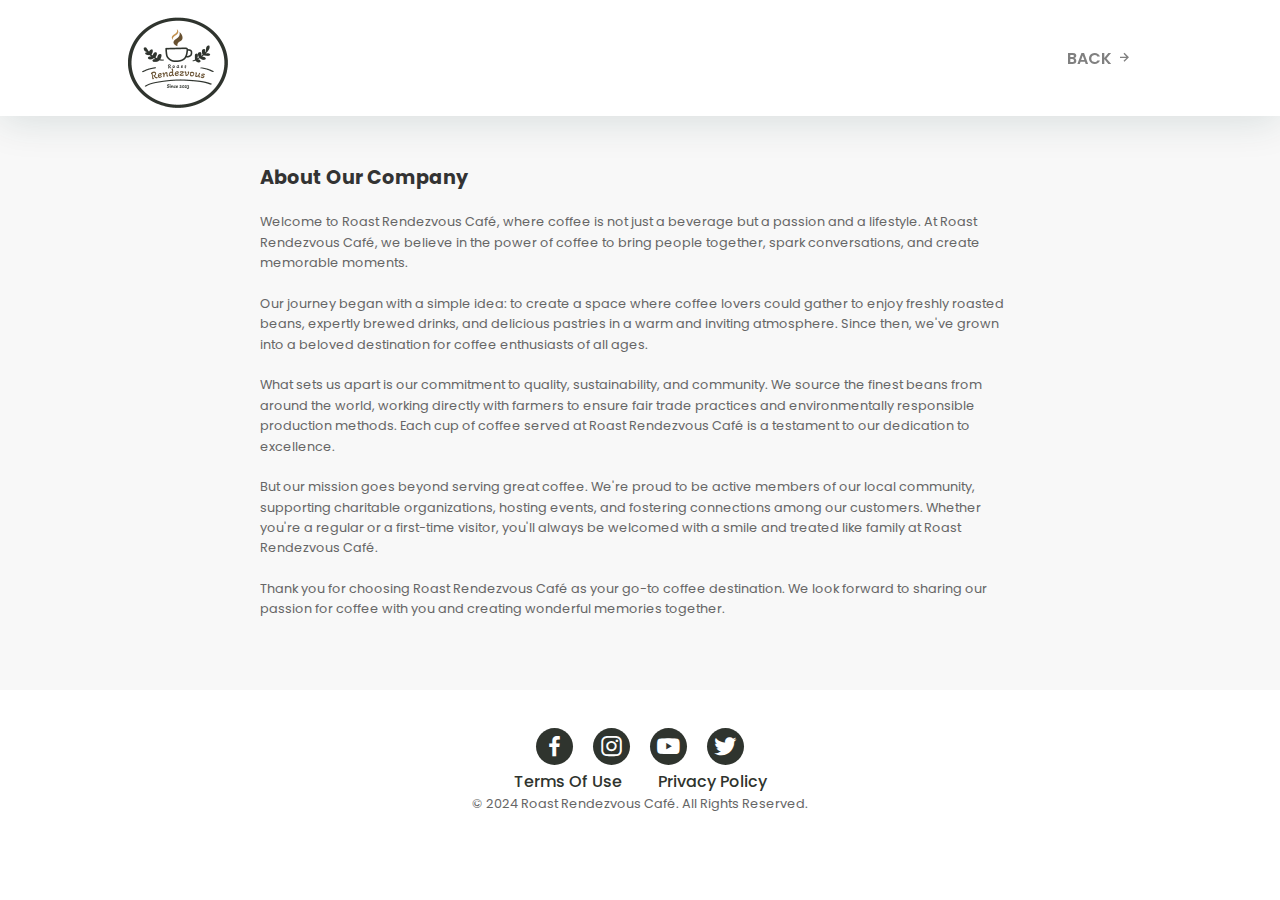
<file: our_company.html>
<!DOCTYPE html>
<html lang="en">

<head>
    <meta charset="UTF-8">
    <meta http-equiv="X-UA-Compatible" content="IE=edge">
    <meta name="viewport" content="width=device-width, initial-scale=1.0">
    <title>Roast Rendezvous - Terms of Use</title>
    <link rel="stylesheet" href="subpage.css">
   
</head>

<!-- Box icons -->
<link rel="stylesheet"
href="https://cdn.jsdelivr.net/npm/boxicons@latest/css/boxicons.min.css">
</head> 

<body>
    <!-- Navbar -->
    <header>
        <a href="index.html" class="logo"><img src="photo/logo.png" alt=""></a>
        <div class="bx bx-menu" id="menu-icon"></div>

        <ul class="navbar">
            <li><a href="index.html">BACK <i class='bx bx-right-arrow-alt'></i></a></li>
        </ul>
    </header>

    <!-- Our company -->
    <section class="text">
        <div class="container">
            <h2>About Our Company</h2>
            <p>Welcome to Roast Rendezvous Café, where coffee is not just a beverage but a passion and a lifestyle. At Roast Rendezvous Café, we believe in the power of coffee to bring people together, spark conversations, and create memorable moments.</p>
            <p>Our journey began with a simple idea: to create a space where coffee lovers could gather to enjoy freshly roasted beans, expertly brewed drinks, and delicious pastries in a warm and inviting atmosphere. Since then, we've grown into a beloved destination for coffee enthusiasts of all ages.</p>
            <p>What sets us apart is our commitment to quality, sustainability, and community. We source the finest beans from around the world, working directly with farmers to ensure fair trade practices and environmentally responsible production methods. Each cup of coffee served at Roast Rendezvous Café is a testament to our dedication to excellence.</p>
            <p>But our mission goes beyond serving great coffee. We're proud to be active members of our local community, supporting charitable organizations, hosting events, and fostering connections among our customers. Whether you're a regular or a first-time visitor, you'll always be welcomed with a smile and treated like family at Roast Rendezvous Café.</p>
            <p>Thank you for choosing Roast Rendezvous Café as your go-to coffee destination. We look forward to sharing our passion for coffee with you and creating wonderful memories together.</p>
        </div>
    </section>
    

    <!-- Footer -->
    <footer>
        <div class="social">
            <a href="#"><i class='bx bxl-facebook'></i></a>
            <a href="#"><i class='bx bxl-instagram'></i></a>
            <a href="#"><i class='bx bxl-youtube'></i></a>
            <a href="#"><i class='bx bxl-twitter'></i></a>
        </div>
        <div class="links">
            <a href="terms_of_use.html">Terms Of Use</a>
            <a href="privacy_policy.html">Privacy Policy</a>
        </div>
        <p class="p3">&#169; 2024 Roast Rendezvous Café. All Rights Reserved.</p>
    </footer>

</body>

</html>
</file>
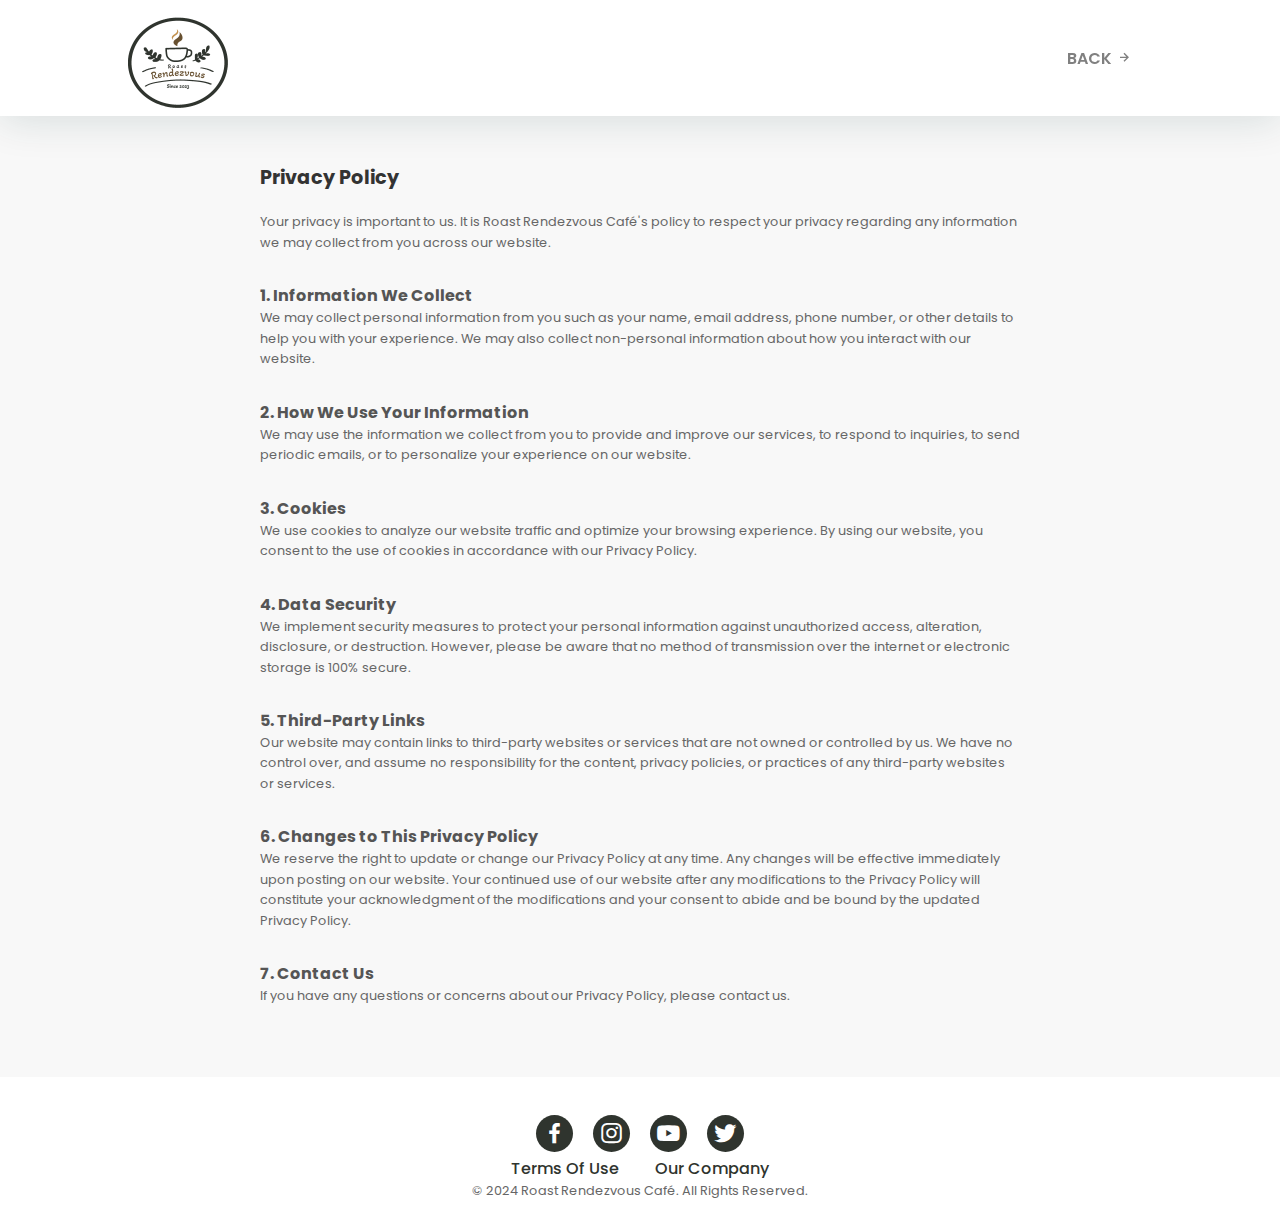
<file: privacy_policy.html>
<!DOCTYPE html>
<html lang="en">

<head>
    <meta charset="UTF-8">
    <meta http-equiv="X-UA-Compatible" content="IE=edge">
    <meta name="viewport" content="width=device-width, initial-scale=1.0">
    <title>Roast Rendezvous - Terms of Use</title>
    <link rel="stylesheet" href="subpage.css">
   
</head>

<!-- Box icons -->
<link rel="stylesheet"
href="https://cdn.jsdelivr.net/npm/boxicons@latest/css/boxicons.min.css">
</head> 

<body>
    <!-- Navbar -->
    <header>
        <a href="index.html" class="logo"><img src="photo/logo.png" alt=""></a>
        <div class="bx bx-menu" id="menu-icon"></div>

        <ul class="navbar">
            <li><a href="index.html">BACK <i class='bx bx-right-arrow-alt'></i></a></li>
        </ul>
    </header>

    <!-- Privacy Policy -->
    <section class="text">
        <div class="container">
            <h2>Privacy Policy</h2>
            <p>Your privacy is important to us. It is Roast Rendezvous Café's policy to respect your privacy regarding any information we may collect from you across our website.</p>
            <h3>1. Information We Collect</h3>
            <p>We may collect personal information from you such as your name, email address, phone number, or other details to help you with your experience. We may also collect non-personal information about how you interact with our website.</p>
            <h3>2. How We Use Your Information</h3>
            <p>We may use the information we collect from you to provide and improve our services, to respond to inquiries, to send periodic emails, or to personalize your experience on our website.</p>
            <h3>3. Cookies</h3>
            <p>We use cookies to analyze our website traffic and optimize your browsing experience. By using our website, you consent to the use of cookies in accordance with our Privacy Policy.</p>
            <h3>4. Data Security</h3>
            <p>We implement security measures to protect your personal information against unauthorized access, alteration, disclosure, or destruction. However, please be aware that no method of transmission over the internet or electronic storage is 100% secure.</p>
            <h3>5. Third-Party Links</h3>
            <p>Our website may contain links to third-party websites or services that are not owned or controlled by us. We have no control over, and assume no responsibility for the content, privacy policies, or practices of any third-party websites or services.</p>
            <h3>6. Changes to This Privacy Policy</h3>
            <p>We reserve the right to update or change our Privacy Policy at any time. Any changes will be effective immediately upon posting on our website. Your continued use of our website after any modifications to the Privacy Policy will constitute your acknowledgment of the modifications and your consent to abide and be bound by the updated Privacy Policy.</p>
            <h3>7. Contact Us</h3>
            <p>If you have any questions or concerns about our Privacy Policy, please contact us.</p>
        </div>
    </section>

    <!-- Footer -->
    <footer>
        <div class="social">
            <a href="#"><i class='bx bxl-facebook'></i></a>
            <a href="#"><i class='bx bxl-instagram'></i></a>
            <a href="#"><i class='bx bxl-youtube'></i></a>
            <a href="#"><i class='bx bxl-twitter'></i></a>
        </div>
        <div class="links">
            <a href="terms_of_use.html">Terms Of Use</a>
            <a href="our_company.html">Our Company</a>
        </div>
        <p class="p3">&#169; 2024 Roast Rendezvous Café. All Rights Reserved.</p>
    </footer>

</body>

</html>
</file>
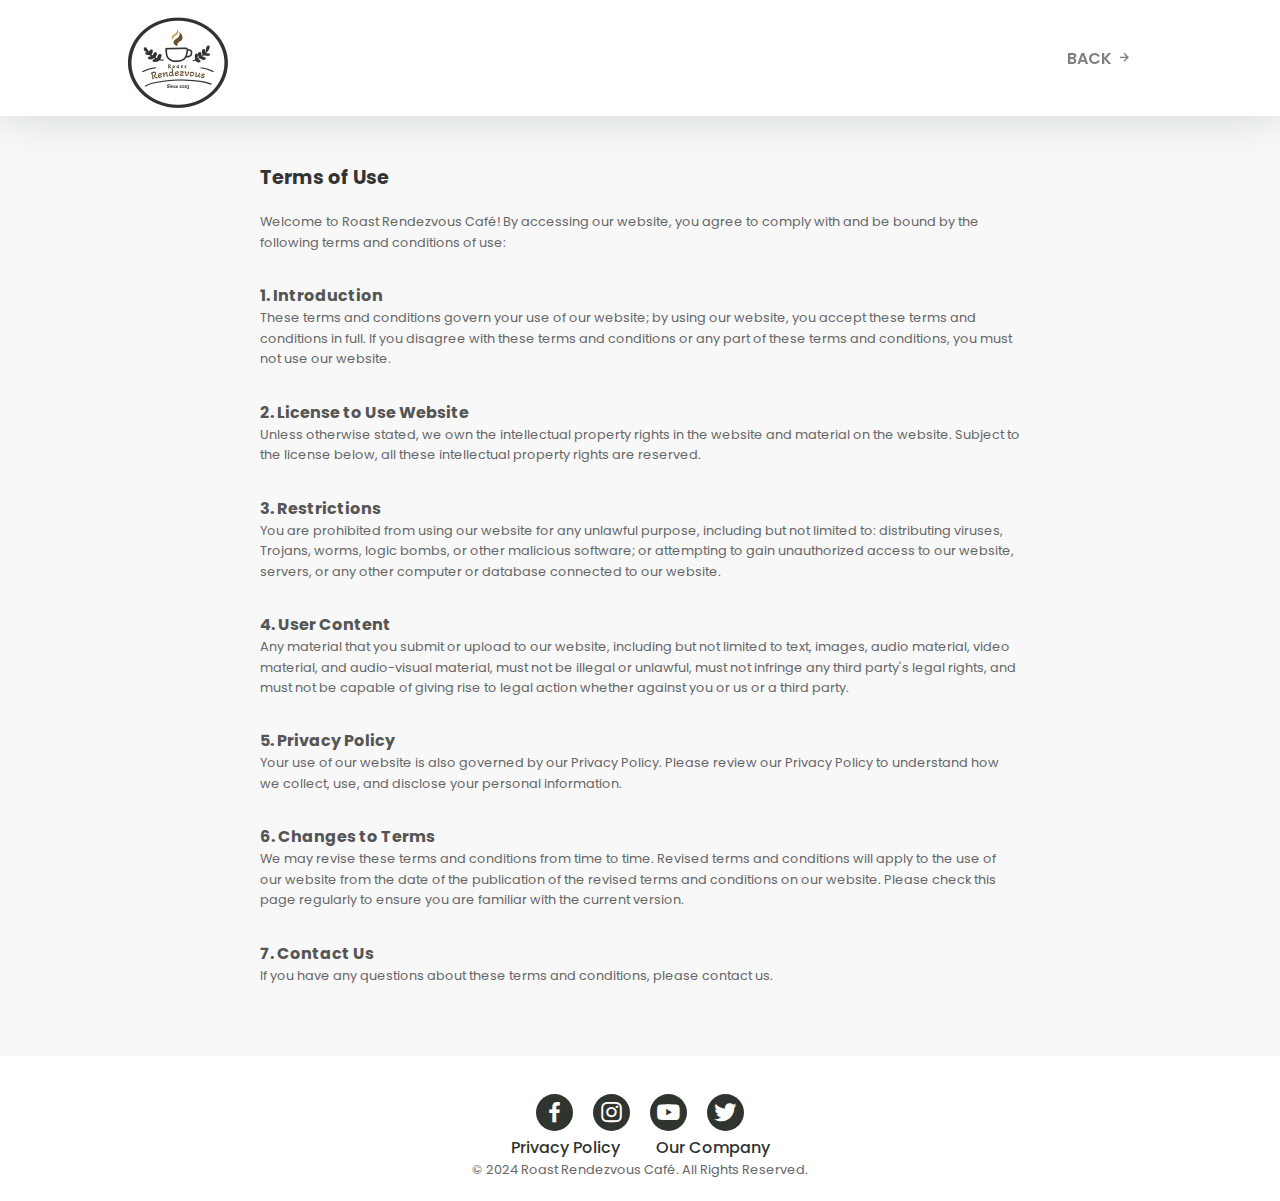
<file: terms_of_use.html>
<!DOCTYPE html>
<html lang="en">

<head>
    <meta charset="UTF-8">
    <meta http-equiv="X-UA-Compatible" content="IE=edge">
    <meta name="viewport" content="width=device-width, initial-scale=1.0">
    <title>Roast Rendezvous - Terms of Use</title>
    <link rel="stylesheet" href="subpage.css">
   
</head>

<!-- Box icons -->
<link rel="stylesheet"
href="https://cdn.jsdelivr.net/npm/boxicons@latest/css/boxicons.min.css">
</head> 

<body>
    <!-- Navbar -->
    <header>
        <a href="index.html" class="logo"><img src="photo/logo.png" alt=""></a>
        <div class="bx bx-menu" id="menu-icon"></div>

        <ul class="navbar">
            <li><a href="index.html">BACK <i class='bx bx-right-arrow-alt'></i></a></li>
        </ul>
    </header>

    <!-- Terms of Use content -->
    <section class="text">
        <div class="container">
            <h2>Terms of Use</h2>
            <p>Welcome to Roast Rendezvous Café! By accessing our website, you agree to comply with and be bound by the following terms and conditions of use:</p>
            <h3>1. Introduction</h3>
            <p>These terms and conditions govern your use of our website; by using our website, you accept these terms and conditions in full. If you disagree with these terms and conditions or any part of these terms and conditions, you must not use our website.</p>
            <h3>2. License to Use Website</h3>
            <p>Unless otherwise stated, we own the intellectual property rights in the website and material on the website. Subject to the license below, all these intellectual property rights are reserved.</p>
            <h3>3. Restrictions</h3>
            <p>You are prohibited from using our website for any unlawful purpose, including but not limited to: distributing viruses, Trojans, worms, logic bombs, or other malicious software; or attempting to gain unauthorized access to our website, servers, or any other computer or database connected to our website.</p>
            <h3>4. User Content</h3>
            <p>Any material that you submit or upload to our website, including but not limited to text, images, audio material, video material, and audio-visual material, must not be illegal or unlawful, must not infringe any third party's legal rights, and must not be capable of giving rise to legal action whether against you or us or a third party.</p>
            <h3>5. Privacy Policy</h3>
            <p>Your use of our website is also governed by our Privacy Policy. Please review our Privacy Policy to understand how we collect, use, and disclose your personal information.</p>
            <h3>6. Changes to Terms</h3>
            <p>We may revise these terms and conditions from time to time. Revised terms and conditions will apply to the use of our website from the date of the publication of the revised terms and conditions on our website. Please check this page regularly to ensure you are familiar with the current version.</p>
            <h3>7. Contact Us</h3>
            <p>If you have any questions about these terms and conditions, please contact us.</p>
        </div>
    </section>

    <!-- Footer -->
    <footer>
        <div class="social">
            <a href="#"><i class='bx bxl-facebook'></i></a>
            <a href="#"><i class='bx bxl-instagram'></i></a>
            <a href="#"><i class='bx bxl-youtube'></i></a>
            <a href="#"><i class='bx bxl-twitter'></i></a>
        </div>
        <div class="links">
            <a href="privacy_policy.html">Privacy Policy</a>
            <a href="our_company.html">Our Company</a>
        </div>
        <p class="p3">&#169; 2024 Roast Rendezvous Café. All Rights Reserved.</p>
    </footer>

</body>

</html>
</file>
<file: subpage.css>
/*Google fonts*/
@import url('https://fonts.googleapis.com/css2?family=Poppins:wght@200;300;400;500;600;700&display=swap');
*{
    margin: 0;
    padding: 0;
    box-sizing: border-box;
    scroll-padding-top: 2rem;
    text-decoration: none;
    list-style: none;
    scroll-behavior: smooth;
    font-family: "Poppins", sans-serif;
}

*::selection{
    color: #2f342e;
    background: burlywood;
}

header{
    position: fixed;
    width: 100%;
    top: 0;
    right: 0;
    z-index: 1000;
    display: flex;
    align-items: center;
    justify-content:space-between;
    background: #fff;
    box-shadow: 0 4px 41px rgb(14 55 54 /14%);
    padding: 8px 10%;
    transition: 0.2s;
}

.logo{
    display: flex;
    align-items: center;
}

.logo img{
    width: 100px;
}

.navbar{
    display: flex;
}

.navbar a{
    font-size: 1rem;
    padding: 11px 20px;
    color: gray;
    font-weight: 600;
    text-transform: uppercase;
}

.navbar a:hover{
    color: #c3914e;
}

#menu-icon{
    font-size: 24px;
    cursor: pointer;
    z-index: 1001;
    display: none;
}

.text {
    background-color: #f8f8f8; 
    padding: 50px 0; 
}

.container {
    max-width: 800px; 
    margin: 0 auto;
    padding: 0 20px; 
}

h2 {
    color: #333; 
    font-size: 1.2rem; 
    font-weight: bolder;
    margin-top: 3cm;
    margin-bottom: 20px;
}

h3 {
    color: #555; 
    font-size: 1rem;
    margin-top: 30px;
}

p {
    color: #666;
    font-size: 0.8rem;
    line-height: 1.6; 
    margin-bottom: 20px; 
}

footer{
    display: flex;
    flex-direction: column;
    align-items: center;
    margin-top: 1cm;
}

.social a{
    font-size: 27px;
    margin: 0.5rem;
}

.social a .bx{
    padding: 5px;
    color: #fff;
    background: #2f342e;
    border-radius: 50%;
}

.social a .bx:hover{
    background:#c3914e;
}

.links{
    margin: 1rem 0 1 rem;
}

.links a{
    font-size: 1rem;
    font-weight: 500;
    color:#2f342e;
    padding: 1rem;
}

.links a:hover{
    color: #c3914e;
}

.contact p{
    text-align: center;
}
 
.contact p.p3{
    font-size: smaller;
    padding-top: 0.3cm;
    padding-bottom: 1cm;
}

/* Scaling */
@media (max-width: 450px) {
    .links {
        display: flex;
        flex-direction: column;
    }
    
}
</file>
